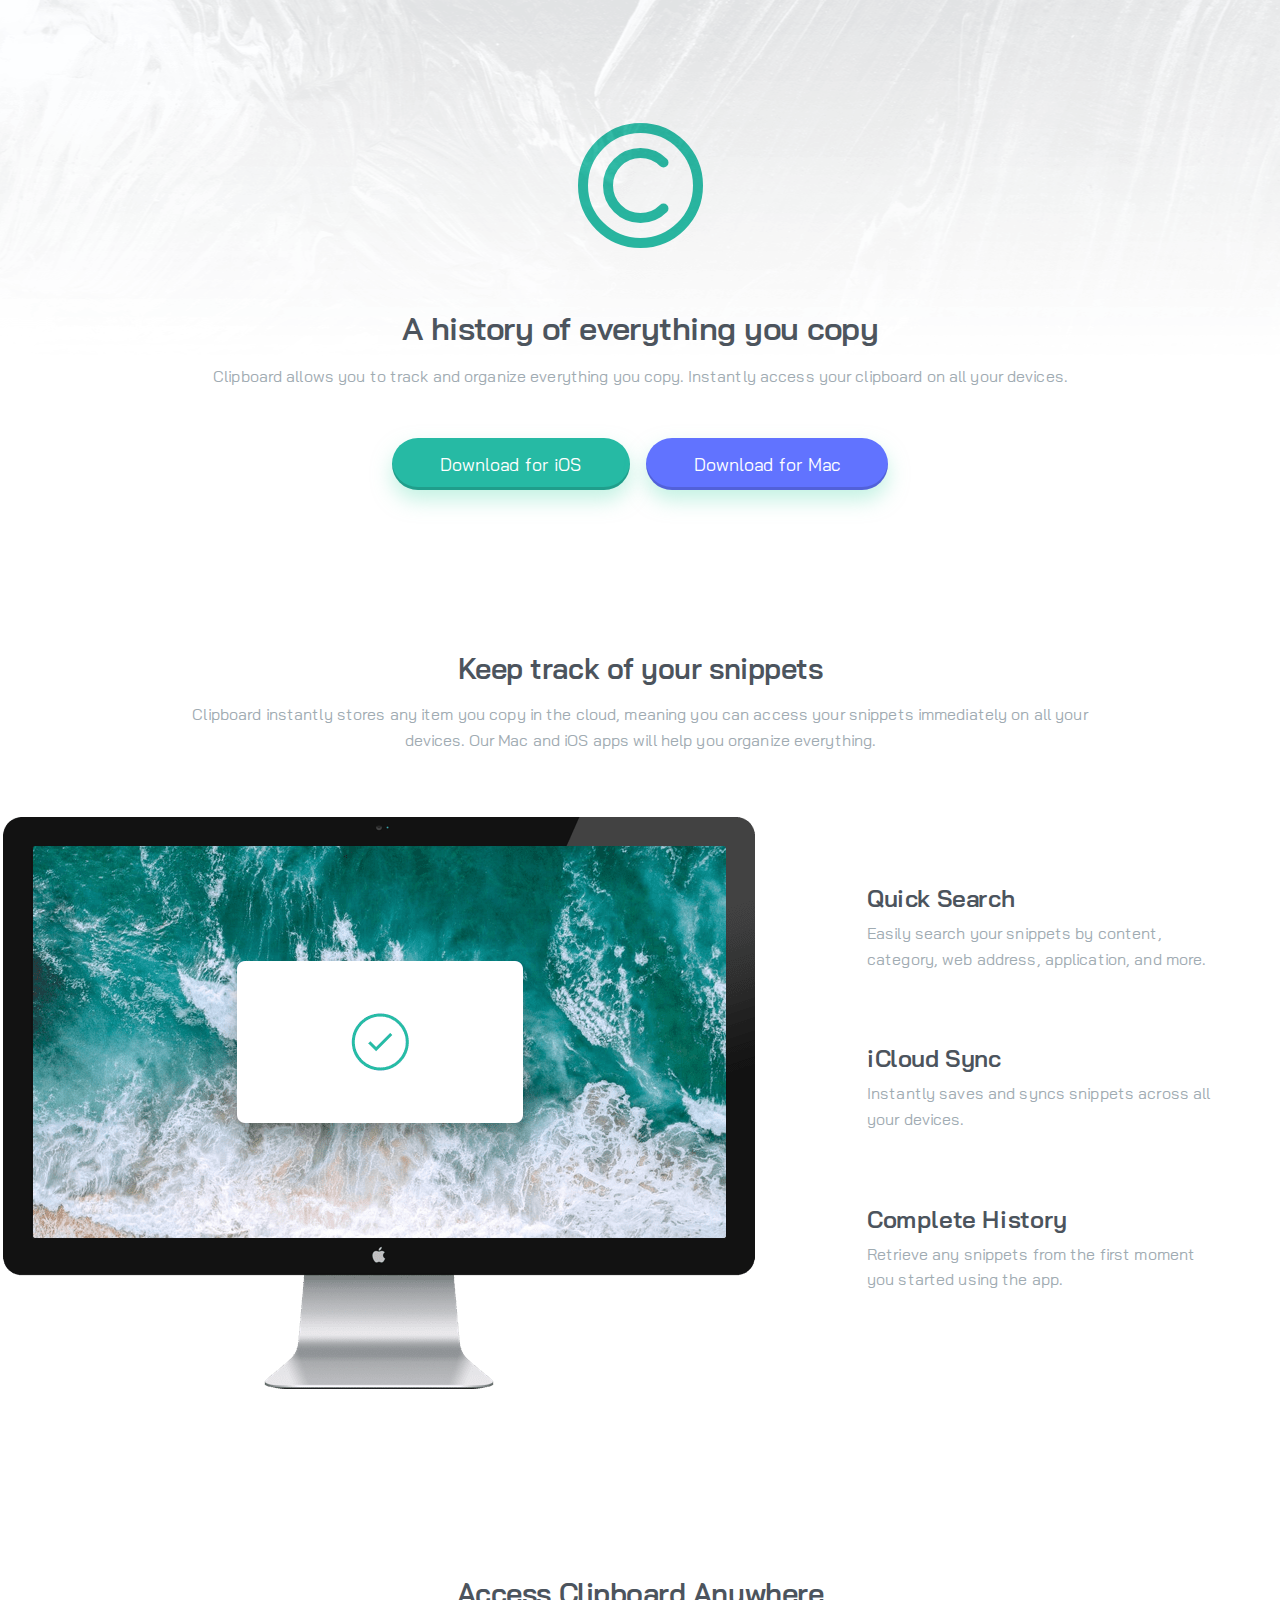
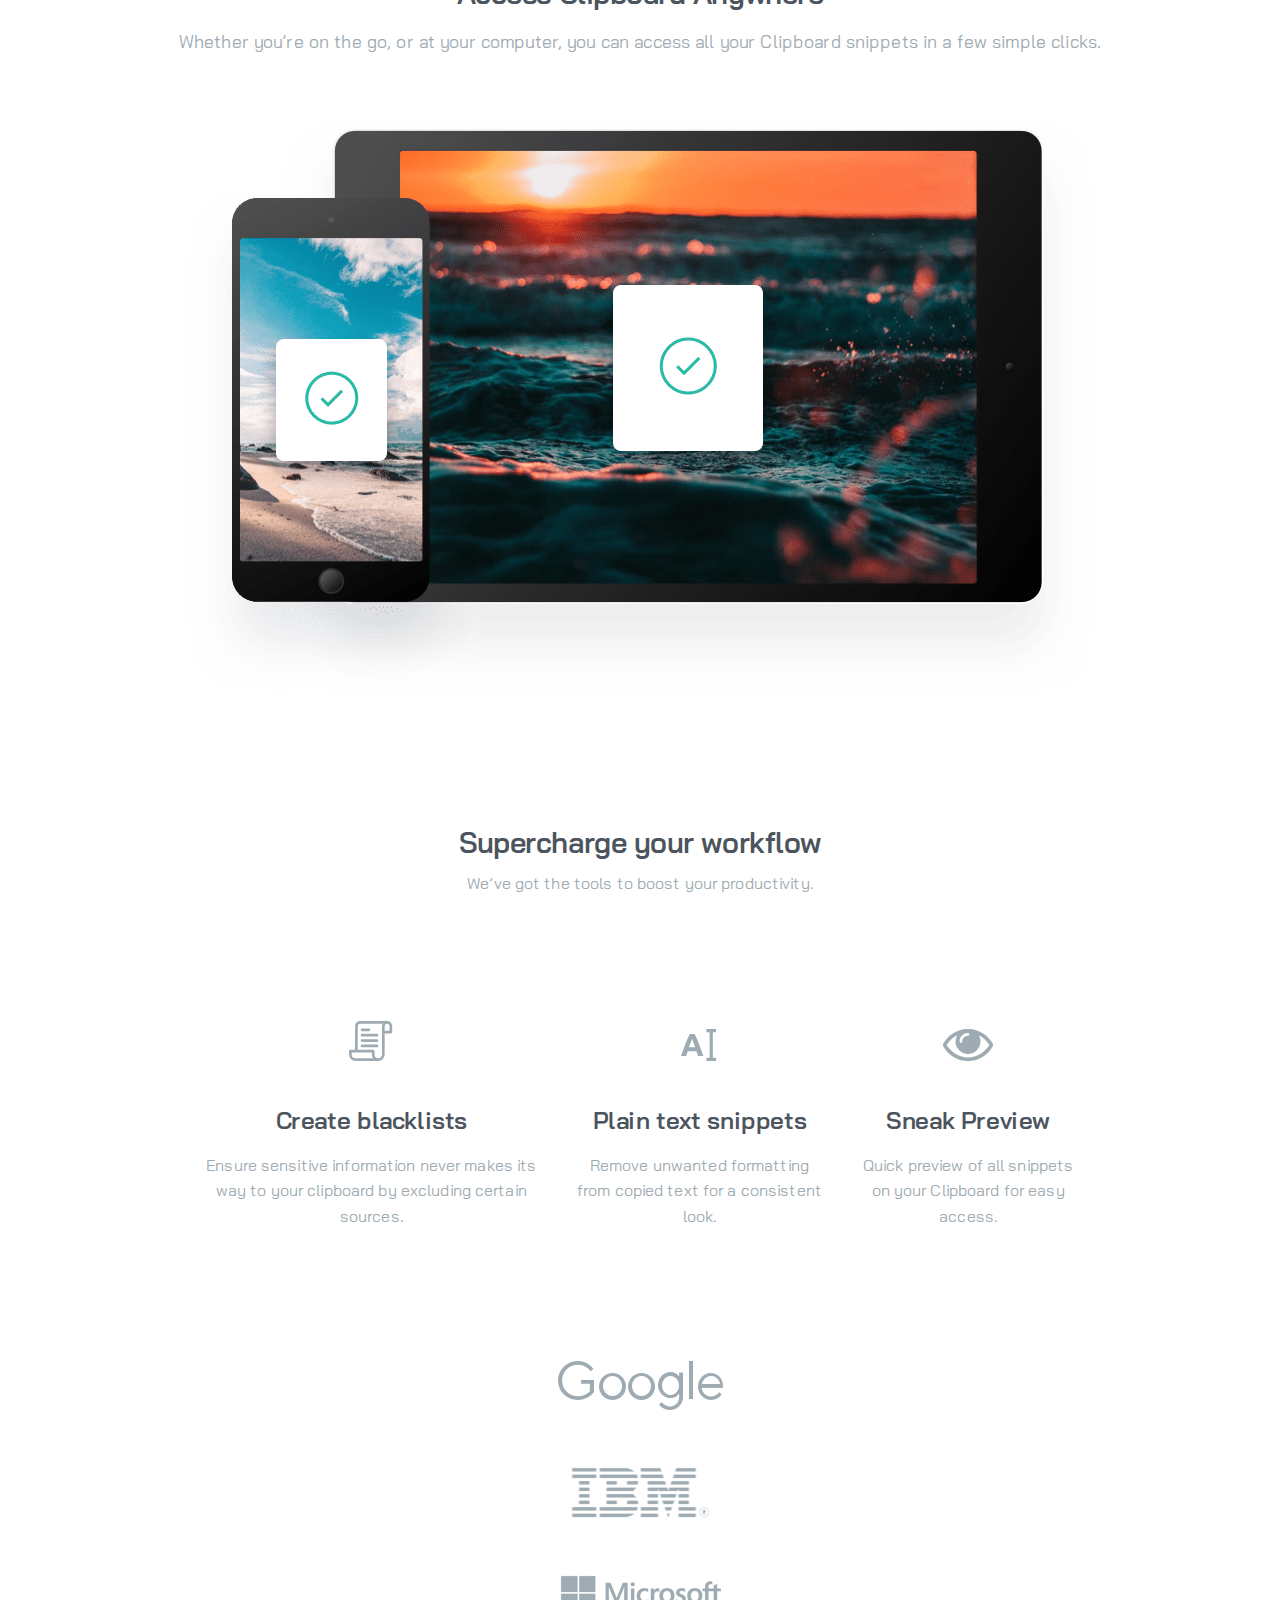
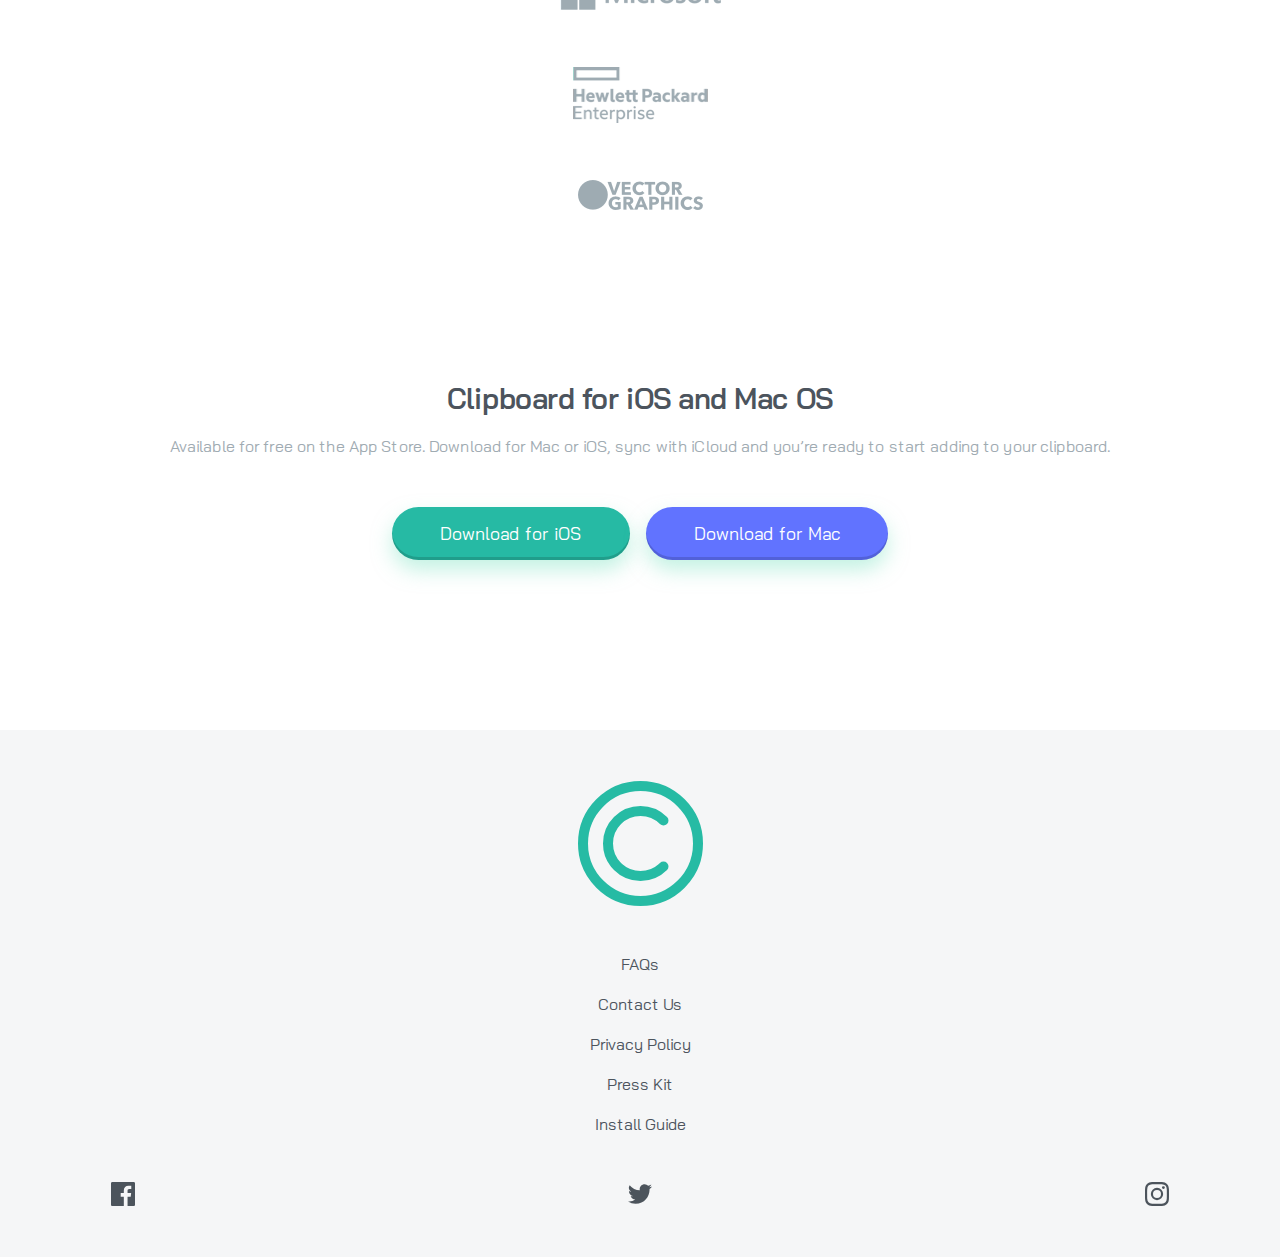
<file: index.html>
<!DOCTYPE html>
<html lang="en">
  <head>
    <meta charset="UTF-8" />
    <meta name="viewport" content="width=device-width, initial-scale=1.0" />
    <!-- displays site properly based on user's device -->
    <title>Frontend Mentor | Clipboard landing page</title>
    <link rel="icon" type="image/png" sizes="32x32" href="./images/favicon-32x32.png" />
    <link rel="stylesheet" href="style.css" />
    <link rel="preconnect" href="https://fonts.googleapis.com" />
    <link rel="preconnect" href="https://fonts.gstatic.com" crossorigin />
    <link
      href="https://fonts.googleapis.com/css2?family=Bai+Jamjuree:wght@400;600&display=swap"
      rel="stylesheet"
    />
  </head>
  <body>
    <!-- Header -->
    <header>
      <section class="logo__wrapper-mobile">
        <a href="index.html">
          <img src="/images/logo.svg" alt="Clipboard logo" />
        </a>
      </section>
    </header>

    <section class="body__wrapper">
      <main>
        <!-- Hero -->
        <section class="hero__wrapper-mobile">
          <h1>A history of everything you copy</h1>
          <p>
            Clipboard allows you to track and organize everything you copy. Instantly access your
            clipboard on all your devices.
          </p>
        </section>

        <!-- Download button -->
        <section class="button__wrapper">
          <div class="button">
            <a class="download-link" href="#">Download for iOS</a>
          </div>
          <div class="button button-bg-color">
            <a class="download-link" href="#">Download for Mac</a>
          </div>
        </section>

        <!-- Storage details -->
        <section class="storage__wrapper">
          <div class="storage__wrapper-text">
            <h2 class="primary-h2">Keep track of your snippets</h2>
            <p>
              Clipboard instantly stores any item you copy in the cloud, meaning you can access your
              snippets immediately on all your devices. Our Mac and iOS apps will help you organize
              everything.
            </p>
          </div>
        </section>

        <!-- Benefit details -->
        <section class="benefit__wrapper">
          <img
            src="/images/image-computer.png"
            alt="An image of a computer succesfully using Clipboard"
          />
          <div class="benefit__wrapper-text-group">
            <div class="benefit__wrapper-text">
              <h2>Quick Search</h2>
              <p>
                Easily search your snippets by content, category, web address, application, and
                more.
              </p>
            </div>
            <div class="benefit__wrapper-text">
              <h2>iCloud Sync</h2>
              <p>Instantly saves and syncs snippets across all your devices.</p>
            </div>
            <div class="benefit__wrapper-text">
              <h2>Complete History</h2>
              <p>Retrieve any snippets from the first moment you started using the app.</p>
            </div>
          </div>
        </section>

        <!-- Devices -->
        <section class="devices__wrapper">
          <div class="devices__wrapper-text">
            <h2 class="primary-h2">Access Clipboard Anywhere</h2>
            <p>
              Whether you’re on the go, or at your computer, you can access all your Clipboard
              snippets in a few simple clicks.
            </p>
          </div>
          <img
            src="/images/image-devices.png"
            alt="An image of a devices succesfully using Clipboard"
          />
        </section>

        <!-- Workflow -->
        <section class="workflow__wrapper">
          <div class="workflow__wrapper-text">
            <h2 class="primary-h2">Supercharge your workflow</h2>
            <p>We’ve got the tools to boost your productivity.</p>
          </div>
          <div class="workflow__wrapper-benefit">
            <div class="benefit__group">
              <h2>Create blacklists</h2>
              <p>
                Ensure sensitive information never makes its way to your clipboard by excluding
                certain sources.
              </p>
            </div>
            <div class="benefit__group">
              <h2>Plain text snippets</h2>
              <p>Remove unwanted formatting from copied text for a consistent look.</p>
            </div>
            <div class="benefit__group">
              <h2>Sneak Preview</h2>
              <p>Quick preview of all snippets on your Clipboard for easy access.</p>
            </div>
          </div>
        </section>

        <!-- Sponsors -->
        <section class="sponsor__wrapper">
          <img src="/images/logo-google.png" alt="Google's logo" />
          <img src="/images/logo-ibm.png" alt="IBM's logo" />
          <img src="/images/logo-microsoft.png" alt="Microsoft's logo" />
          <img src="/images/logo-hp.png" alt="HP's logo" />
          <img src="/images/logo-vector-graphics.png" alt="Vector Graphics logo" />
        </section>

        <!-- Apple -->
        <section class="apple__wrapper">
          <div class="apple__wrapper-text">
            <h2 class="primary-h2">Clipboard for iOS and Mac OS</h2>
            <p>
              Available for free on the App Store. Download for Mac or iOS, sync with iCloud and
              you’re ready to start adding to your clipboard.
            </p>
          </div>
          <section class="button__wrapper">
            <div class="button">
              <a class="download-link" href="#">Download for iOS</a>
            </div>
            <div class="button button-bg-color">
              <a class="download-link" href="#">Download for Mac</a>
            </div>
          </section>
        </section>
      </main>
    </section>

    <footer>
      <section class="footer__container">
        <div class="footer__wrapper">
          <img src="/images/logo.svg" alt="Clipboard logo" />
          <div class="page__links">
            <nav>
              <ul>
                <li><a href="#">FAQs</a></li>
                <li><a href="#">Contact Us</a></li>
                <li><a href="#">Privacy Policy</a></li>
                <li><a href="#">Press Kit</a></li>
                <li><a href="#">Install Guide</a></li>
              </ul>
            </nav>
          </div>
        </div>
        <div class="social__links">
          <ul>
            <li>
              <a href="#"><img src="/images/icon-facebook.svg" alt="Facebook" /></a>
            </li>
          </ul>
          <ul>
            <li>
              <a href="#"><img src="/images/icon-twitter.svg" alt="Twitter" /></a>
            </li>
          </ul>
          <ul>
            <li>
              <a href="#"><img src="/images/icon-instagram.svg" alt="Instagram" /></a>
            </li>
          </ul>
        </div>
      </section>
    </footer>
  </body>
</html>
</file>
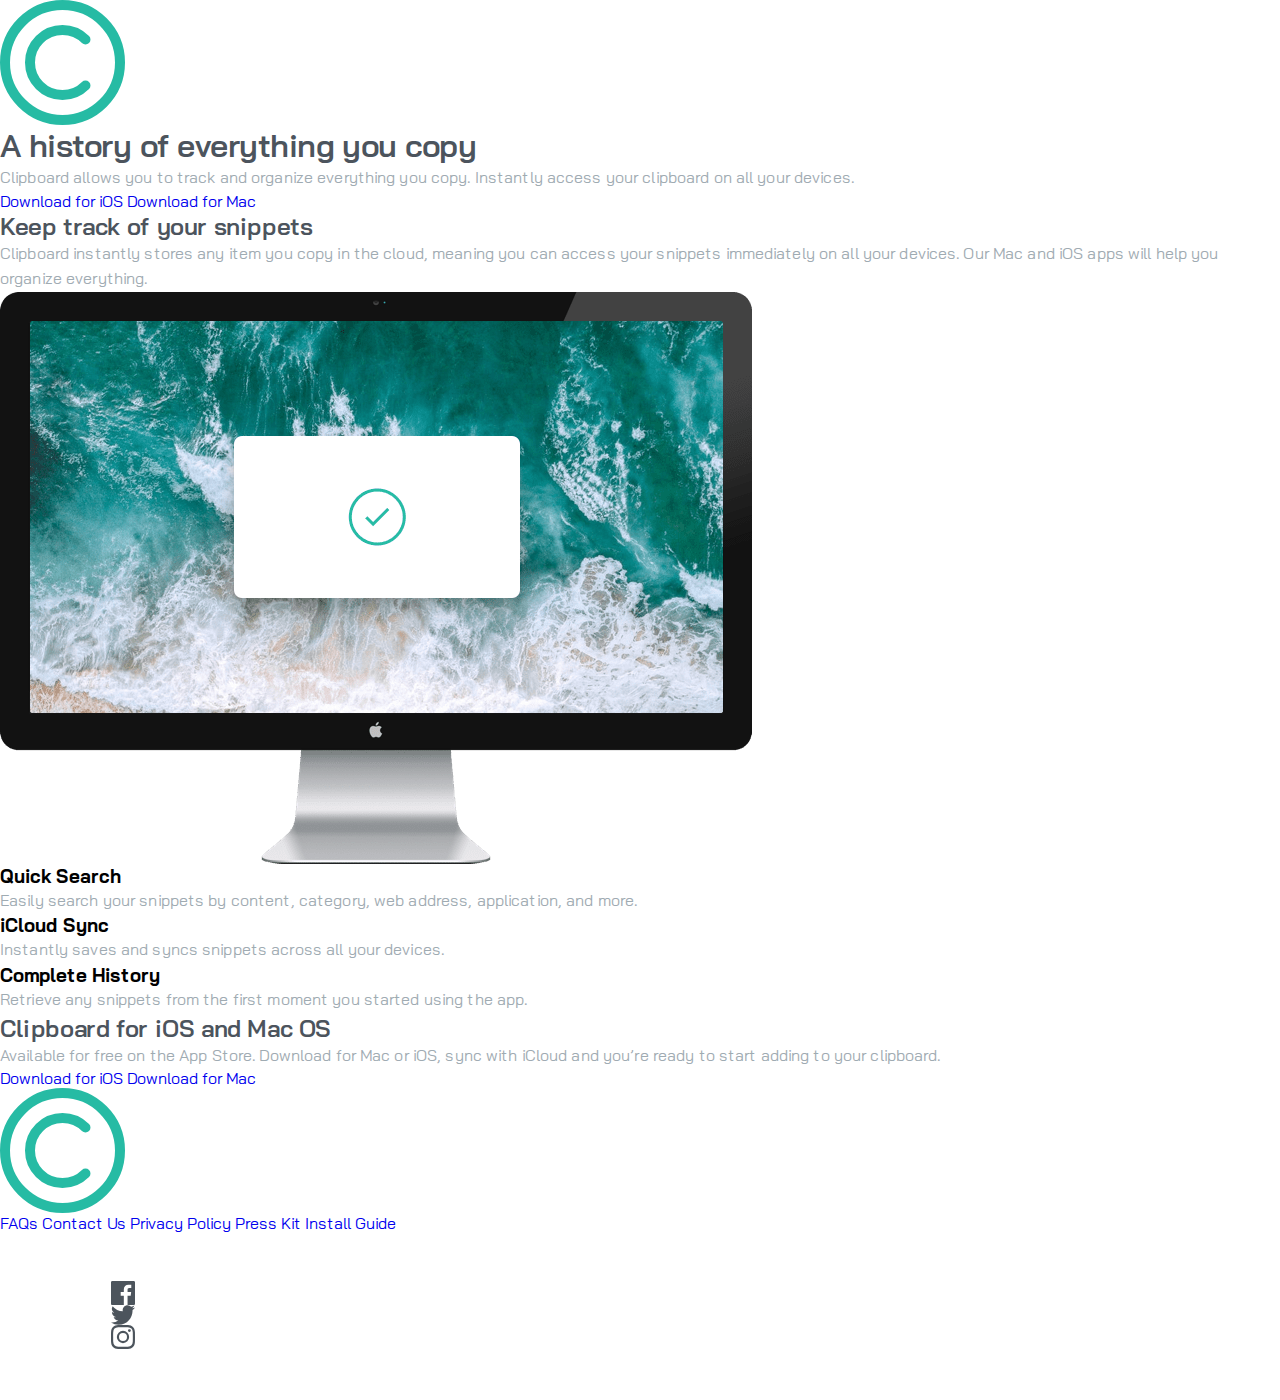
<file: test.html>
<!DOCTYPE html>
<html lang="en">
  <head>
    <meta charset="UTF-8" />
    <meta name="viewport" content="width=device-width, initial-scale=1.0" />
    <meta
      name="description"
      content="Clipboard landing page - Track and organize everything you copy across all devices."
    />
    <meta name="keywords" content="Clipboard, Snippets, Productivity, Sync, Organize" />
    <title>Frontend Mentor | Clipboard landing page</title>
    <link rel="icon" type="image/png" sizes="32x32" href="./images/favicon-32x32.png" />
    <link rel="stylesheet" href="style.css" />
    <link rel="preconnect" href="https://fonts.googleapis.com" />
    <link rel="preconnect" href="https://fonts.gstatic.com" crossorigin />
    <link
      href="https://fonts.googleapis.com/css2?family=Bai+Jamjuree:wght@400;600&display=swap"
      rel="stylesheet"
    />
  </head>
  <body>
    <header>
      <div class="logo-container">
        <a href="index.html">
          <img src="/images/logo.svg" alt="Clipboard logo" />
        </a>
      </div>
    </header>

    <main>
      <section class="hero-container">
        <h1>A history of everything you copy</h1>
        <p>
          Clipboard allows you to track and organize everything you copy. Instantly access your
          clipboard on all your devices.
        </p>
        <div class="hero-buttons">
          <a href="#" class="download-link">Download for iOS</a>
          <a href="#" class="download-link">Download for Mac</a>
        </div>
      </section>

      <section class="benefit-container">
        <div class="benefit-text">
          <h2>Keep track of your snippets</h2>
          <p>
            Clipboard instantly stores any item you copy in the cloud, meaning you can access your
            snippets immediately on all your devices. Our Mac and iOS apps will help you organize
            everything.
          </p>
        </div>
        <div class="grid-container">
          <img src="/images/image-computer.png" alt="Computer using Clipboard" />
          <div class="benefit-detail">
            <h3>Quick Search</h3>
            <p>
              Easily search your snippets by content, category, web address, application, and more.
            </p>
          </div>
          <div class="benefit-detail">
            <h3>iCloud Sync</h3>
            <p>Instantly saves and syncs snippets across all your devices.</p>
          </div>
          <div class="benefit-detail">
            <h3>Complete History</h3>
            <p>Retrieve any snippets from the first moment you started using the app.</p>
          </div>
        </div>
      </section>

      <!-- ... continue with other sections ... -->

      <section class="cta-container">
        <h2>Clipboard for iOS and Mac OS</h2>
        <p>
          Available for free on the App Store. Download for Mac or iOS, sync with iCloud and you’re
          ready to start adding to your clipboard.
        </p>
        <div class="cta-buttons">
          <a href="#" class="download-link">Download for iOS</a>
          <a href="#" class="download-link">Download for Mac</a>
        </div>
      </section>
    </main>

    <footer>
      <div class="footer-container">
        <div class="logo-footer">
          <a href="index.html">
            <img src="/images/logo.svg" alt="Clipboard logo" />
          </a>
        </div>
        <nav class="footer-links">
          <a href="#">FAQs</a>
          <a href="#">Contact Us</a>
          <a href="#">Privacy Policy</a>
          <a href="#">Press Kit</a>
          <a href="#">Install Guide</a>
        </nav>
        <!-- Social links -->
        <section class="social__links">
          <ul>
            <!-- Facebook -->
            <li>
              <a href="https://facebook.com" aria-label="Clipboard on Facebook" target="_blank">
                <svg width="24" height="24" xmlns="http://www.w3.org/2000/svg">
                  <path
                    d="M22.675 0H1.325C.593 0 0 .593 0 1.325v21.351C0 23.407.593 24 1.325 24H12.82v-9.294H9.692v-3.622h3.128V8.413c0-3.1 1.893-4.788 4.659-4.788 1.325 0 2.463.099 2.795.143v3.24l-1.918.001c-1.504 0-1.795.715-1.795 1.763v2.313h3.587l-.467 3.622h-3.12V24h6.116c.73 0 1.323-.593 1.323-1.325V1.325C24 .593 23.407 0 22.675 0z"
                    fill="#4C545C"
                    fill-rule="nonzero"
                  />
                </svg>
              </a>
            </li>

            <!-- Twitter -->
            <li>
              <a href="https://twitter.com" aria-label="Clipboard on twitter" target="_blank"
                ><svg width="24" height="20" xmlns="http://www.w3.org/2000/svg">
                  <path
                    d="M24 2.557a9.83 9.83 0 01-2.828.775A4.932 4.932 0 0023.337.608a9.864 9.864 0 01-3.127 1.195A4.916 4.916 0 0016.616.248c-3.179 0-5.515 2.966-4.797 6.045A13.978 13.978 0 011.671 1.149a4.93 4.93 0 001.523 6.574 4.903 4.903 0 01-2.229-.616c-.054 2.281 1.581 4.415 3.949 4.89a4.935 4.935 0 01-2.224.084 4.928 4.928 0 004.6 3.419A9.9 9.9 0 010 17.54a13.94 13.94 0 007.548 2.212c9.142 0 14.307-7.721 13.995-14.646A10.025 10.025 0 0024 2.557z"
                    fill="#4C545C"
                    fill-rule="nonzero"
                  />
                </svg>
              </a>
            </li>

            <!-- Instagram -->
            <li>
              <a href="https://instagram.com" aria-label="Clipboard on instagram" target="_blank">
                <svg width="24" height="24" xmlns="http://www.w3.org/2000/svg">
                  <path
                    d="M12 2.163c3.204 0 3.584.012 4.85.07 3.252.148 4.771 1.691 4.919 4.919.058 1.265.069 1.645.069 4.849 0 3.205-.012 3.584-.069 4.849-.149 3.225-1.664 4.771-4.919 4.919-1.266.058-1.644.07-4.85.07-3.204 0-3.584-.012-4.849-.07-3.26-.149-4.771-1.699-4.919-4.92-.058-1.265-.07-1.644-.07-4.849 0-3.204.013-3.583.07-4.849.149-3.227 1.664-4.771 4.919-4.919 1.266-.057 1.645-.069 4.849-.069zM12 0C8.741 0 8.333.014 7.053.072 2.695.272.273 2.69.073 7.052.014 8.333 0 8.741 0 12c0 3.259.014 3.668.072 4.948.2 4.358 2.618 6.78 6.98 6.98C8.333 23.986 8.741 24 12 24c3.259 0 3.668-.014 4.948-.072 4.354-.2 6.782-2.618 6.979-6.98.059-1.28.073-1.689.073-4.948 0-3.259-.014-3.667-.072-4.947-.196-4.354-2.617-6.78-6.979-6.98C15.668.014 15.259 0 12 0zm0 5.838a6.162 6.162 0 100 12.324 6.162 6.162 0 000-12.324zM12 16a4 4 0 110-8 4 4 0 010 8zm6.406-11.845a1.44 1.44 0 100 2.881 1.44 1.44 0 000-2.881z"
                    fill="#4C545C"
                    fill-rule="nonzero"
                  />
                </svg>
              </a>
            </li>
          </ul>
        </section>
      </div>
    </footer>
  </body>
</html>
</file>
<file: style.css>
:root {
  /* Primary */
  --Strong-Cyan: hsl(171, 66%, 44%);
  --Light-Blue: hsl(233, 100%, 69%);

  /* Secondary */
  --Dark-Grayish-Blue: hsl(210, 10%, 33%);
  --Grayish-Blue: hsl(201, 11%, 66%);
}

/* CSS Reset */
/* -------------- */
*,
*::before,
*::after {
  box-sizing: border-box;
}

* {
  padding: 0;
  margin: 0;
}

img,
picture,
video,
canvas,
svg {
  display: block;
  max-width: 100%;
}

input,
button,
textarea,
select {
  font: inherit;
}

p,
h1,
h2,
h3,
h4,
h5,
h6 {
  overflow-wrap: break-word;
}

#root,
#__next {
  isolation: isolate;
}

/* Styling */
/* -------------- */
body {
  font-family: "Bai Jamjuree", sans-serif;
}

ul li {
  list-style: none;
}

h1 {
  font-size: 2rem;
  font-weight: 600;
  line-height: normal;
  letter-spacing: -0.522px;
  color: var(--Dark-Grayish-Blue);
}

h2 {
  font-size: 1.5rem;
  font-weight: 600;
  line-height: normal;
  letter-spacing: -0.391px;
  color: var(--Dark-Grayish-Blue);
}

p {
  font-size: 1rem;
  font-weight: 400;
  line-height: 1.6;
  letter-spacing: 0.12px;
  color: var(--Grayish-Blue);
}

a {
  text-decoration: none;
}

.primary-h2 {
  font-size: 1.8rem;
  font-weight: 600;
  line-height: normal;
  letter-spacing: -0.457px;
}

.footer__links a {
  font-size: 1.1rem;
  font-weight: 400;
  line-height: 1.5;
  letter-spacing: 0.135px;
}

.body__wrapper {
  max-width: 1440px;
  margin: 0 auto;
  padding: 0 2rem;
  text-align: center;
}

/* ----------------- */

/* Header (MOBILE) */
/* -------------- */
.logo__wrapper-mobile {
  display: flex;
  justify-content: center;
  padding: 7.688rem 7.813rem 3.75rem;
  background: linear-gradient(180deg, #fff -65.65%, rgba(255, 255, 255, 0) 100%);
}

.logo__wrapper-mobile a::after {
  content: "";
  position: absolute;
  top: 0;
  left: 0;
  width: 100%;
  height: 363px;
  background-image: url(/images/bg-header-mobile.png);
  background-size: cover;
  background-position: center;
}

/* Hero (MOBILE) */
/* -------------- */
.hero__wrapper-mobile p {
  margin-top: 1rem;
}

/* Hero > Button (MOBILE) */
/* -------------- */
.button {
  border-radius: 28px;
  background: var(--Strong-Cyan);
  box-shadow: 0px 10px 20px 0px rgba(137, 229, 199, 0.5), 0px -3px 0px 0px rgba(0, 0, 0, 0.15) inset;
  padding: 0.813rem 3rem;
}

.button a {
  font-size: 1.1rem;
  font-weight: 400;
  line-height: 1.5;
  letter-spacing: 0.12px;
  color: #fff;
}

.button-bg-color {
  background: var(--Light-Blue);
}

.button:nth-of-type(1) {
  margin-top: 3rem;
}

.button:nth-of-type(2) {
  margin-top: 1.5rem;
}

/* Storage details (MOBILE) */
/* -------------- */
.storage__wrapper {
  margin-top: 10rem;
}

.storage__wrapper p {
  margin-top: 1rem;
}

/* Benefit using Clipboard (MOBILE) */
/* -------------- */
.benefit__wrapper {
  display: grid;
  gap: 3rem;
  margin-top: 4rem;
}

.benefit__wrapper-text-group {
  display: flex;
  flex-direction: column;
  gap: 3rem;
}

/* Devices (MOBILE) */
/* -------------- */
.devices__wrapper {
  margin-top: 11.625rem;
  display: flex;
  flex-direction: column;
  align-items: center;
}

.devices__wrapper img {
  margin-top: 4rem;
}

.devices__wrapper-text p {
  margin-top: 1rem;
  font-size: 1.1rem;
  letter-spacing: 0.135px;
}

/* Workflow (MOBILE) */
.workflow__wrapper-text h2 {
  margin-top: 8.125rem;
}

.workflow__wrapper-text p {
  margin-top: 0.688rem;
}

.benefit__group {
  margin-top: 8.25rem;
}

.benefit__group:nth-of-type(1) {
  margin-top: 10.625rem;
}

.benefit__group h2 {
  position: relative;
}

.benefit__group p {
  margin-top: 1.1rem;
}

.benefit__group h2::before {
  content: "";
  position: absolute;
  bottom: 74px;
  left: 50%;
  transform: translateX(-50%);
  width: 44px;
  height: 40px;
  background-image: url(/images/icon-blacklist.svg);
  background-repeat: no-repeat;
  background-size: cover;
  background-position: center;
}

.benefit__group:nth-of-type(2) h2::before {
  width: 36px;
  height: 32px;
  background-image: url(/images/icon-text.svg);
}

.benefit__group:nth-of-type(3) h2::before {
  width: 49.612px;
  height: 31.893px;
  background-image: url(/images/icon-preview.svg);
}

/* Sponsors (MOBILE) */
/* -------------- */
.sponsor__wrapper {
  display: flex;
  flex-direction: column;
  justify-content: center;
  align-items: center;
  gap: 57px;
  margin-top: 8.225rem;
}

/* Apple (MOBILE) */
/* -------------- */
.apple__wrapper {
  margin-top: 10.625rem;
}

.apple__wrapper-text p {
  margin-top: 1.1rem;
}

/* Footer (MOBILE) */
/* -------------- */
.footer__container {
  background-color: rgba(158, 171, 178, 0.1002);
}

.footer__wrapper {
  display: block;
  margin-top: 10.65rem;
}

.footer__wrapper img {
  margin: 0 auto;
  padding: 3.2rem 10rem 3rem;
}

.page__links ul {
  display: flex;
  flex-direction: column;
  align-items: center;
  gap: 20px;
}

.page__links ul li a {
  color: var(--Dark-Grayish-Blue);
}

.social__links {
  display: flex;
  justify-content: space-between;
  align-items: center;
  padding: 3rem 6.938rem 3.188rem;
}

/* Media Query (TABLET) */
/* -------------- */
@media screen and (min-width: 817px) {
  /* Header (DESKTOP) */
  .logo__wrapper-mobile a::after {
    background-image: url(/images/bg-header-desktop.png);
  }

  /* Hero > Button (TABLET) */
  .button__wrapper {
    display: flex;
    justify-content: center;
    gap: 1rem;
  }

  .button:nth-of-type(2) {
    margin-top: 3rem;
  }

  .storage__wrapper {
    padding: 0 10rem;
  }

  /* Benefit using Clipboard (TABLET) */
  .benefit__wrapper {
    display: grid;
    grid-template-columns: auto 1fr;
    gap: 2rem;
    margin-left: -29px;
  }

  .benefit__wrapper-text-group {
    display: flex;
    flex-direction: column;
    text-align: start;
    width: 350px;
    margin-left: 5rem;
  }

  .benefit__wrapper-text {
    margin-top: 66px;
  }

  .benefit__wrapper-text h2 {
    font-size: 1.5rem;
    letter-spacing: -0.391px;
  }

  .benefit__wrapper-text p {
    margin-top: 8px;
  }

  .benefit__wrapper-text:nth-of-type(2),
  .benefit__wrapper-text:nth-of-type(3) {
    margin-top: 23px;
  }

  /* Benefit (TABLET) */
  .workflow__wrapper-benefit {
    display: flex;
    justify-content: center;
    padding: 0 165px;
    gap: 30px;
    margin-top: 4.75rem;
  }

  .benefit__group:nth-of-type(1) {
    margin-top: 8.275rem;
  }
}

/* Media Query (DESKTOP) */
/* -------------- */
@media screen and (min-width: 1291px) {
  .body__wrapper {
    padding: 0;
  }

  .primary-h2 {
    font-size: 2.25rem;
    letter-spacing: -0.587px;
  }

  /* Hero (DESKTOP) */
  .hero__wrapper-mobile {
    display: flex;
    flex-direction: column;
    align-items: center;
  }

  .hero__wrapper-mobile p {
    font-size: 1.25rem;
    letter-spacing: 0.15px;
    width: 730px;
  }

  .hero__wrapper-mobile h1 {
    font-size: 2.875rem;
    letter-spacing: -0.75px;
  }

  /* Storage details (DESKTOP) */
  .storage__wrapper {
    padding: 0 22.5rem;
    margin-top: 9.3rem;
  }

  .storage__wrapper p {
    font-size: 1.1rem;
    letter-spacing: 0.135px;
    margin-top: 1.1rem;
  }

  /* Devices (DESKTOP) */
  .devices__wrapper-text p {
    width: 730px;
  }

  .devices__wrapper img {
    margin-top: 6.9rem;
  }

  /* Workflow (DESKTOP) */
  .workflow__wrapper-text p {
    font-size: 1.1rem;
    letter-spacing: 0.135px;
    margin-top: 1.1rem;
  }

  /* Sponsor (DESKTOP) */
  .sponsor__wrapper {
    flex-direction: row;
  }

  /* Benefit (DESKTOP) */
  .benefit__group p {
    width: 350px;
  }

  /* Apple (DESKTOP) */
  .apple__wrapper-text {
    width: 730px;
    margin: 0 auto;
  }

  /* Footer */
  .footer__container {
    display: flex;
    justify-content: space-evenly;
    align-items: center;
    padding: 44px 165px 51px;
    margin-top: 9.375rem;
  }

  .footer__wrapper {
    display: flex;
    align-items: center;
    gap: 135px;
    max-width: 1440px;
    margin-top: 0;
  }

  .footer__wrapper img {
    padding: 0;
    width: 55px;
  }

  .page__links ul {
    display: flex;
    flex-direction: row;
  }

  .page__links ul :nth-of-type(2) {
    display: block;
  }

  .social__links {
    gap: 24px;
    padding: 0;
  }
}
</file>
